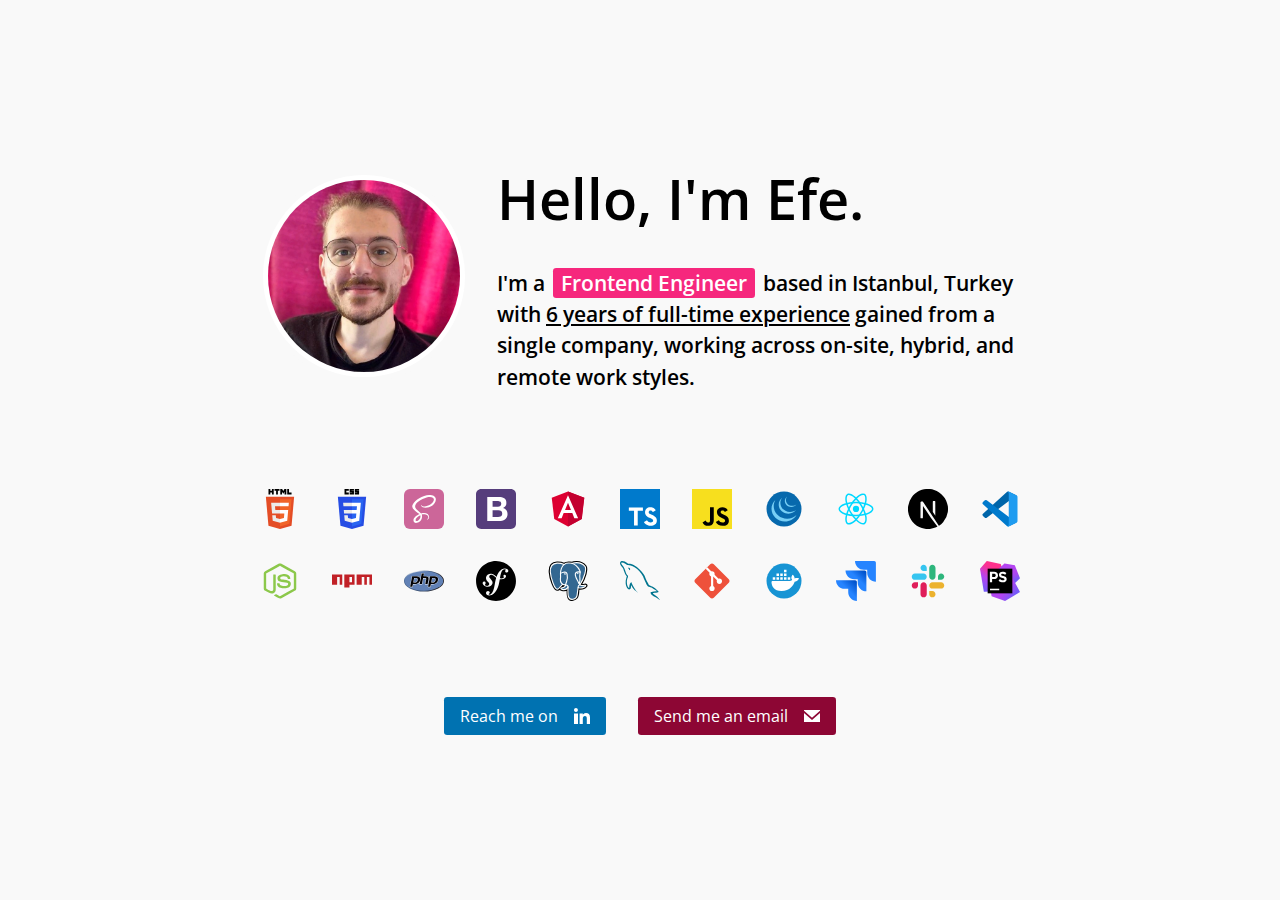
<file: index.html>
<!DOCTYPE html>
<html lang="en">
<head>
    <!-- Google tag (gtag.js) -->
    <script async src="https://www.googletagmanager.com/gtag/js?id=G-661MBW4Z80"></script>
    <script>
    window.dataLayer = window.dataLayer || [];
    function gtag(){dataLayer.push(arguments);}
    gtag('js', new Date());

    gtag('config', 'G-661MBW4Z80');
    </script>

    <meta charset="UTF-8">
    <meta name="description" content="Efe TOKER - Sr. Frontend Engineer">
    <title>Efe TOKER - Frontend Engineer</title>
    <meta name="viewport" content="width=device-width, initial-scale=1.0">

    <link rel="apple-touch-icon" sizes="180x180" href="/assets/images/favicon/apple-touch-icon.png">
    <link rel="icon" type="image/png" sizes="32x32" href="/assets/images/favicon/favicon-32x32.png">
    <link rel="icon" type="image/png" sizes="16x16" href="/assets/images/favicon/favicon-16x16.png">
    <link rel="manifest" href="/assets/images/favicon/site.webmanifest">
    <link rel="mask-icon" href="/assets/images/favicon/safari-pinned-tab.svg" color="#5bbad5">
    <link rel="shortcut icon" href="/assets/images/favicon/favicon.ico">
    <meta name="msapplication-TileColor" content="#da532c">
    <meta name="msapplication-config" content="/assets/images/favicon/browserconfig.xml">
    <meta name="theme-color" content="#ffffff">

    <!-- Fonts -->
    <link rel="preconnect" href="https://fonts.googleapis.com">
    <link rel="preconnect" href="https://fonts.gstatic.com" crossorigin>
    <link href="https://fonts.googleapis.com/css2?family=Space+Mono:ital,wght@0,400;0,700;1,400;1,700&display=swap" rel="stylesheet">
    <link href="https://fonts.googleapis.com/css2?family=Open+Sans:ital,wght@0,400;0,600;0,800;1,400;1,600;1,800&display=swap" rel="stylesheet">

    <script src="https://code.jquery.com/jquery-3.7.0.min.js"></script>

    <!-- Styles -->
    <link href="/assets/main.css" rel="stylesheet">
    
    <!-- Scripts -->
    <script src="/assets/main.js" defer></script>
</head>

<body>
    <div class="container">
        <header class="header">
            
        </header>

        <section class="hello">
            <img src="assets/images/efe.jpeg" alt="Efe TOKER">
            
            <div style="max-width: 520px">
                <div style="font-size: 3.5rem; font-weight: 600; margin: 2rem auto; cursor: default;">Hello, I'm Efe.</div>
    
                <div style="font-size: 1.3rem; line-height: 1.5; font-weight: 600; margin: 2rem auto; cursor: default;">
                    I'm a <span class="highlight">Frontend Engineer</span> based in Istanbul, Turkey with <u>6 years of full-time experience</u> gained from a single company, working across on-site, hybrid, and remote work styles.
                </div>
            </div>
        </section>

        <!-- Generate a tooltip design for showing experience level on hovered skill -->

        



        <section class="tech-stack">
            <div class="tech-stack-row">
                <img src="assets/svg/html5-colored.svg" alt="HTML5" data-level="100">

                <img src="assets/svg/css3-colored.svg" alt="CSS3" data-level="100">

                <img src="assets/svg/sass-colored.svg" alt="SASS" data-level="75">

                <img src="assets/svg/bootstrap-colored.svg" alt="Bootstrap" data-level="75">
    
                <img src="assets/svg/angular-colored.svg" alt="Angular" data-level="100">
    
                <img src="assets/svg/typescript-colored.svg" alt="TypeScript" data-level="75">
    
                <img src="assets/svg/javascript-colored.svg" alt="JavaScript" data-level="75">

                <img src="assets/svg/jquery-colored.svg" alt="jQuery" data-level="100">
    
                <img src="assets/svg/react-colored.svg" alt="React" data-level="50">

                <img src="assets/svg/nextjs-colored.svg" alt="Next.js" data-level="50">

                <img src="assets/svg/vscode-colored.svg" alt="VS Code" data-level="100">
            </div>

            <div class="tech-stack-row">
                <img src="assets/svg/node-colored.svg" alt="Node" data-level="50">

                <img src="assets/svg/npm-colored.svg" alt="NPM" data-level="100">

                <img src="assets/svg/php-colored.svg" alt="PHP" data-level="75">

                <img src="assets/svg/symfony-colored.svg" alt="Symfony" data-level="75">

                <img src="assets/svg/postgresql-colored.svg" alt="PostgreSQL" data-level="75">

                <img src="assets/svg/mysql-colored.svg" alt="MySQL" data-level="75">

                <img src="assets/svg/git-colored.svg" alt="Git" data-level="100">

                <img src="assets/svg/docker-colored.svg" alt="Docker" data-level="35">

                <img src="assets/svg/jira-colored.svg" alt="Jira" data-level="100">

                <img src="assets/svg/slack-colored.svg" alt="Slack" data-level="100">
    
                <img src="assets/svg/phpstorm-colored.svg" alt="PHPStorm" data-level="100">
            </div>
        </section>

        <section class="contact">
            <a target="_blank" href="https://www.linkedin.com/in/efetoker">Reach me on <img src="assets/svg/linkedin-white.svg" alt="LinkedIn"></a>

            <a target="_blank" href="mailto:efetoker@gmail.com">Send me an email <img src="assets/svg/email-white.svg" alt="Email"></a>
        </section>
    </div>
</body>
</html>
</file>
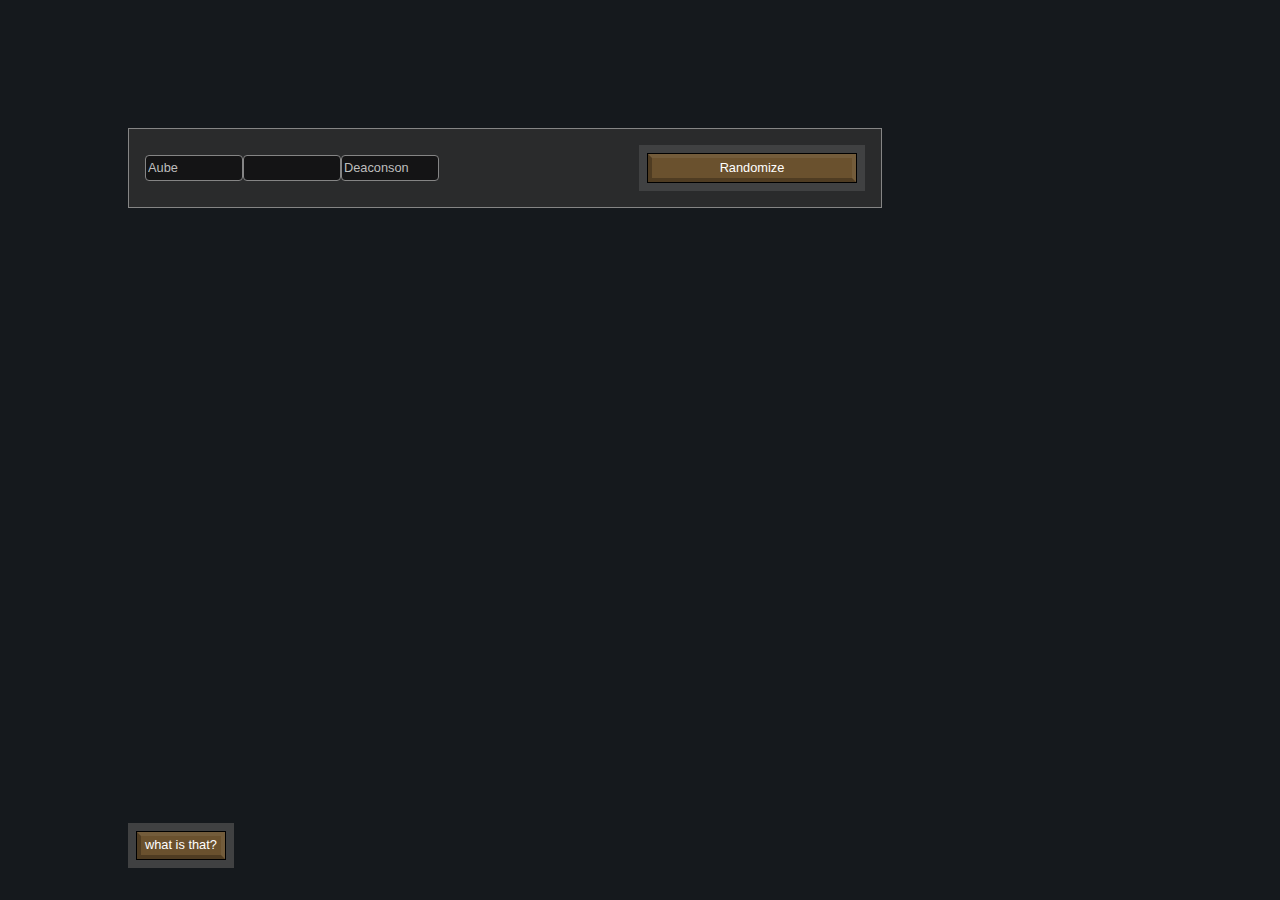
<file: colonist-generator.html>
<!DOCTYPE html>
<html lang="en">
<head>
    <meta charset="UTF-8">
    <meta name="description" content="Colonist Generator for Rimworld - Efe TOKER">
    <title>Colonist Generator for Rimworld - Efe TOKER</title>
    <meta name="viewport" content="width=device-width, initial-scale=1.0">

    <script src="https://code.jquery.com/jquery-3.7.0.min.js"></script>

    <link href="assets/stylesheets/colonist-generator.css" rel="stylesheet">
    <script src="assets/scripts/colonist-generator.js" defer></script>
</head>

<body>

    <div id="colonist_generator">
        <div class="colonist_generator__row">
            <input class="colonist_generator__input" type="text" placeholder="" id="colonist_name" value="">
            <input class="colonist_generator__input" type="text" placeholder="" id="colonist_middle_name" value="" disabled>
            <input class="colonist_generator__input" type="text" placeholder="" id="colonist_surname" value="">

            <div class="colonist_generator__buttons_container">
                <button class="colonist_generator__button" id="colonist_generate">
                    <div class="colonist_generator__retro_effect"></div>
                    
                    Randomize
                </button>
            </div>
        </div>
    </div>

    <div id="footer">
        <div class="colonist_generator__buttons_container">
            <button class="colonist_generator__button" id="colonist_generate">
                <div class="colonist_generator__retro_effect"></div>
                
                what is that?
            </button>
        </div>
    </div>
    
</body>
</html>
</file>
<file: assets/main.css>
body{
    font-family: 'Open Sans', sans-serif;
    margin: 0;
    padding: 0;
    background-color: #f9f9f9;
}

.container{
    display: flex;
    margin: 0 auto;
    justify-content: stretch;
    align-items: center;
    flex-direction: column;
    padding:0 0 8rem 0;
    max-width: 100vw;
}

section.hello{
    display: flex;
    flex-direction: row;
    justify-content: stretch;
    align-items: center;
    margin: 8rem auto 4rem auto;
}

section.hello > img{
    max-width: 12rem;
    border-radius: 50%;
    border: 5px solid #fff;
    margin-right: 2rem;
    box-shadow: 0 0 0 5px #f9f9f9;
}

section.tech-stack{
    display: flex;
    flex-direction: column;
    justify-content: center;
    align-items: stretch;
}

section.tech-stack > .tech-stack-row{
    display: flex;
    flex-direction: row;
    justify-content: flex-start;
    align-items: center;
    margin-bottom: 2rem;
}

section.tech-stack > .tech-stack-row > img{
    width: 2.5rem;
    margin-right: 2rem;
    transition: all 0.1s ease-in-out;
    position: relative;
    display: inline-block;
}

section.tech-stack > .tech-stack-row > img:last-child{
    margin-right: 0;
}

section.tech-stack > .tech-stack-row > img:hover{
    transform: scale(1.25);
    cursor: pointer;
}

section.contact{
    display: flex;
    flex-direction: row;
    justify-content: space-between;   
    margin: 4rem auto 0 auto;
}

section.contact > a{
    display: flex;
    flex-direction: row;
    justify-content: space-between;
    align-items: center;
    padding: 0.5rem 1rem;
    border-radius: 0.2rem;
    color: #fff;
    text-decoration: none;
    transition: all 0.1s ease-in-out;
}

section.contact > a:first-child{
    background-color: #0072b1;
    margin-right: 2rem;
}

section.contact > a:last-child{
    background-color: #8d0634;
}

section.contact > a > img{
    max-width: 1rem;
    margin-left: 1rem;
}

section.contact > a:hover{
    transform: scale(1.05);
}

.highlight{
    background-color: #f6277d;
    color: #fff;
}

.highlight2{
    background-color: #8d0634;
    color: #fff;
}

.highlight, .highlight2{
    padding: 0.09rem 0.5rem;
    margin: 0 0.2rem;
    border-radius: 0.2rem;
    font-weight: 600;
}

.andalso{
    margin: 2rem 0;
    font-size: 1rem;
    line-height: 1.7;
    color: #666;
}

@media (max-width: 992px) {
    .container{
        padding: 1rem 1rem 4rem 1rem;
    }

    section.hello{
        margin: 0 auto;
        flex-direction: column;
    }

    section.hello > img{
        margin-right: 0;
    }

    section.tech-stack > .tech-stack-row{
        flex-wrap: wrap;
        justify-content: center;
    }

    section.tech-stack > .tech-stack-row > img{
        margin: 0 1rem 2rem 1rem;
    }
}
</file>
<file: assets/stylesheets/colonist-generator.css>
body{
    background-color: #15191d;
    padding: 8rem 8rem 2rem 8rem;
    font-family: 'Arial', sans-serif;

    margin: 0;
    min-height: calc(100vh - 10rem);
    display: flex;
    flex-direction: column;
    justify-content: space-between;
    align-items: flex-start;
}

#colonist_generator {
    max-width: 45rem;
    background-color: #2a2b2c;
    border: 1px solid #858585;
    padding: 1rem;
}

.colonist_generator__input {
    width: 5.75rem;
    color: #BEBEBE;
    background-color: #141415;
    border: 1px solid #858585;
    padding: 0.25rem 0.125rem;
    font-size: 0.8rem;
    line-height: 1rem;
    border-radius: 0.25rem;
    outline: none;
}

.colonist_generator__row{
    display: flex;
    justify-content: space-between;
    align-items: center;
}

.colonist_generator__buttons_container{
    width: 13.5rem;
    background-color: #404142;
    padding: 0.5rem;
    margin-left: 12.5rem;
}

.colonist_generator__button{
    background-color: #6A512E;
    border: 1px solid #000;
    color: #fff;
    text-align: center;
    font-size: 0.8rem;
    padding: 0.36rem 0;
    width: 100%;
    line-height: 1rem;
    position: relative;
}

.colonist_generator__retro_effect{
    position: absolute;
    top: 0;
    left: 0;
    width: 100%;
    height: 100%;
    box-sizing: border-box;
	border-left: 0.25rem solid rgba(0,0,0,.25);
	border-bottom: 0.25rem solid rgba(0,0,0,.25);
	border-top: 0.25rem solid rgba(255,255,255,.0625);
	border-right: 0.25rem solid rgba(255,255,255,.0625);
}

.colonist_generator__button:hover{
    cursor: pointer;
}

.colonist_generator__button:active .colonist_generator__retro_effect{
	border-right: 0.25rem solid rgba(0,0,0,.25);
	border-top: 0.25rem solid rgba(0,0,0,.25);
	border-bottom: 0.25rem solid rgba(255,255,255,.0625);
	border-left: 0.25rem solid rgba(255,255,255,.0625);
}

#footer > .colonist_generator__buttons_container{
    margin-left: 0;
    width: auto;
}

#footer > .colonist_generator__buttons_container .colonist_generator__button{
    width: auto;
    padding: 0.36rem 0.5rem;
}
</file>
